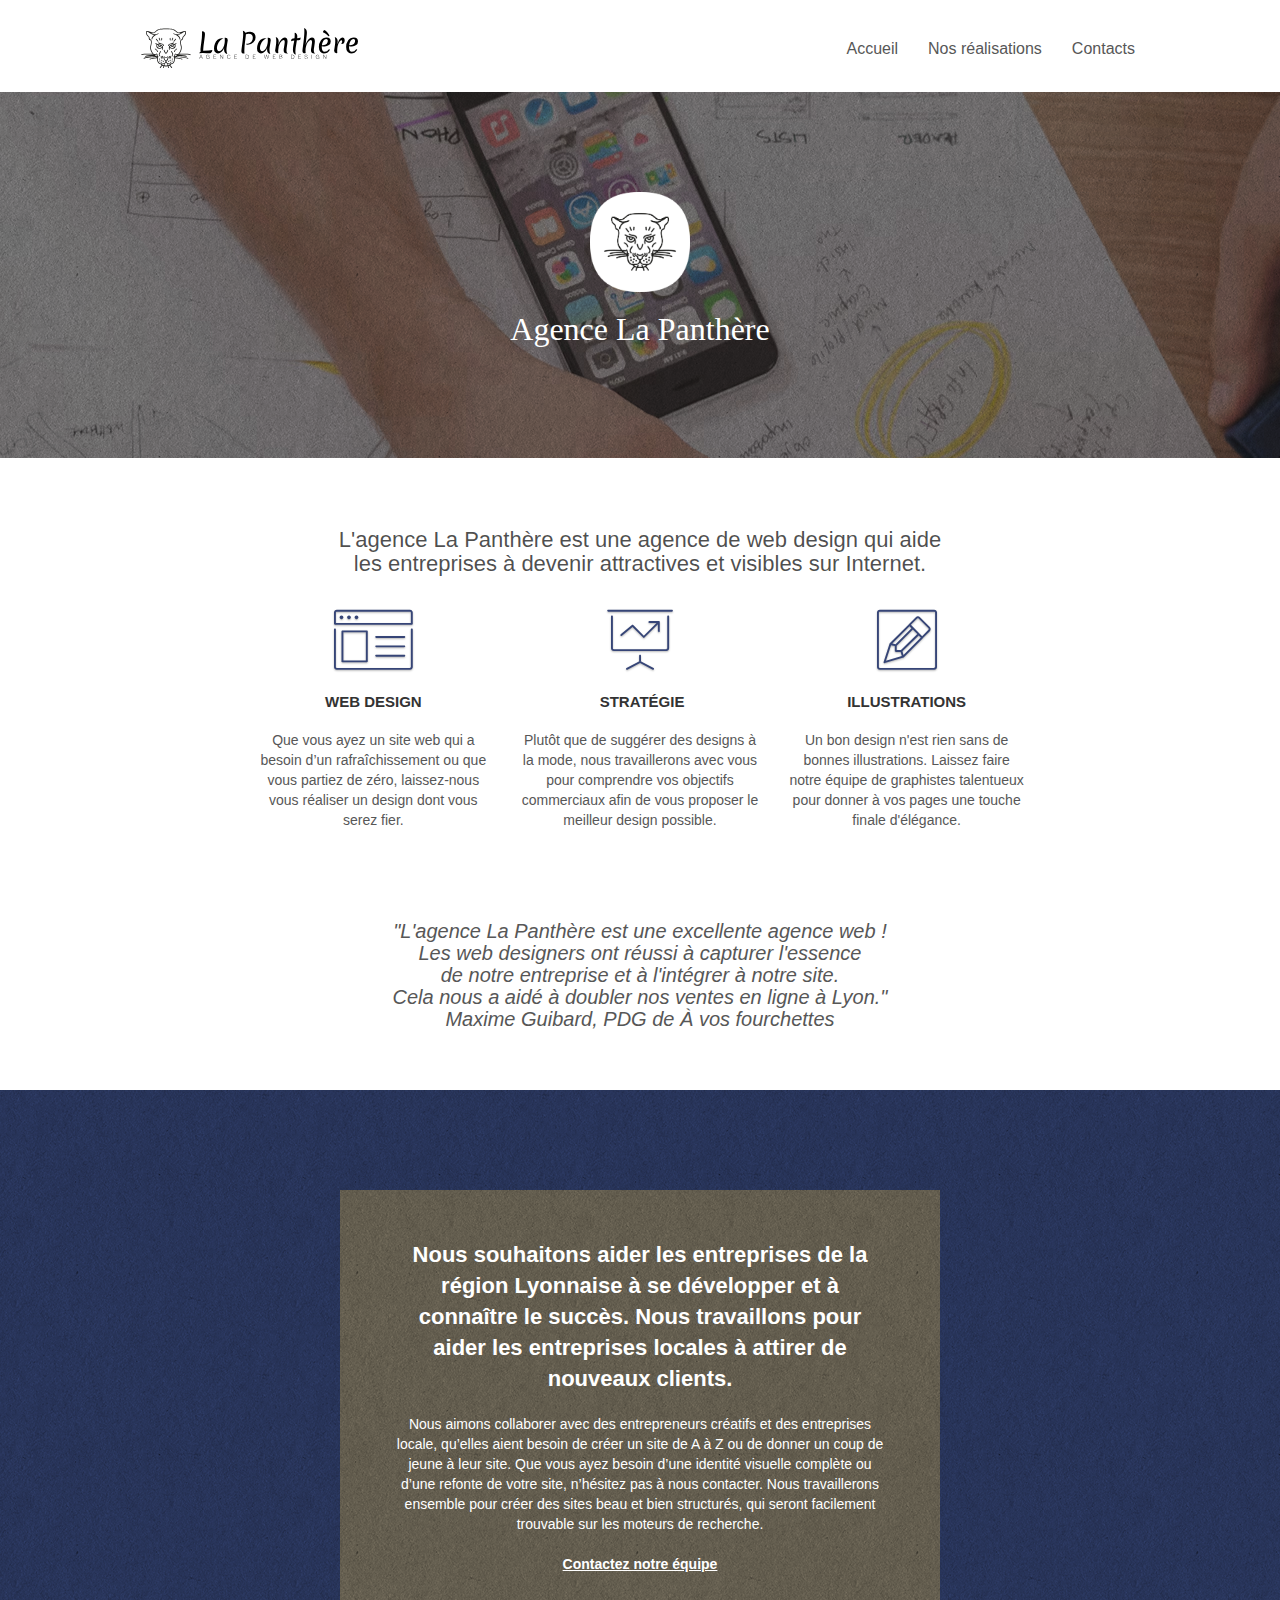
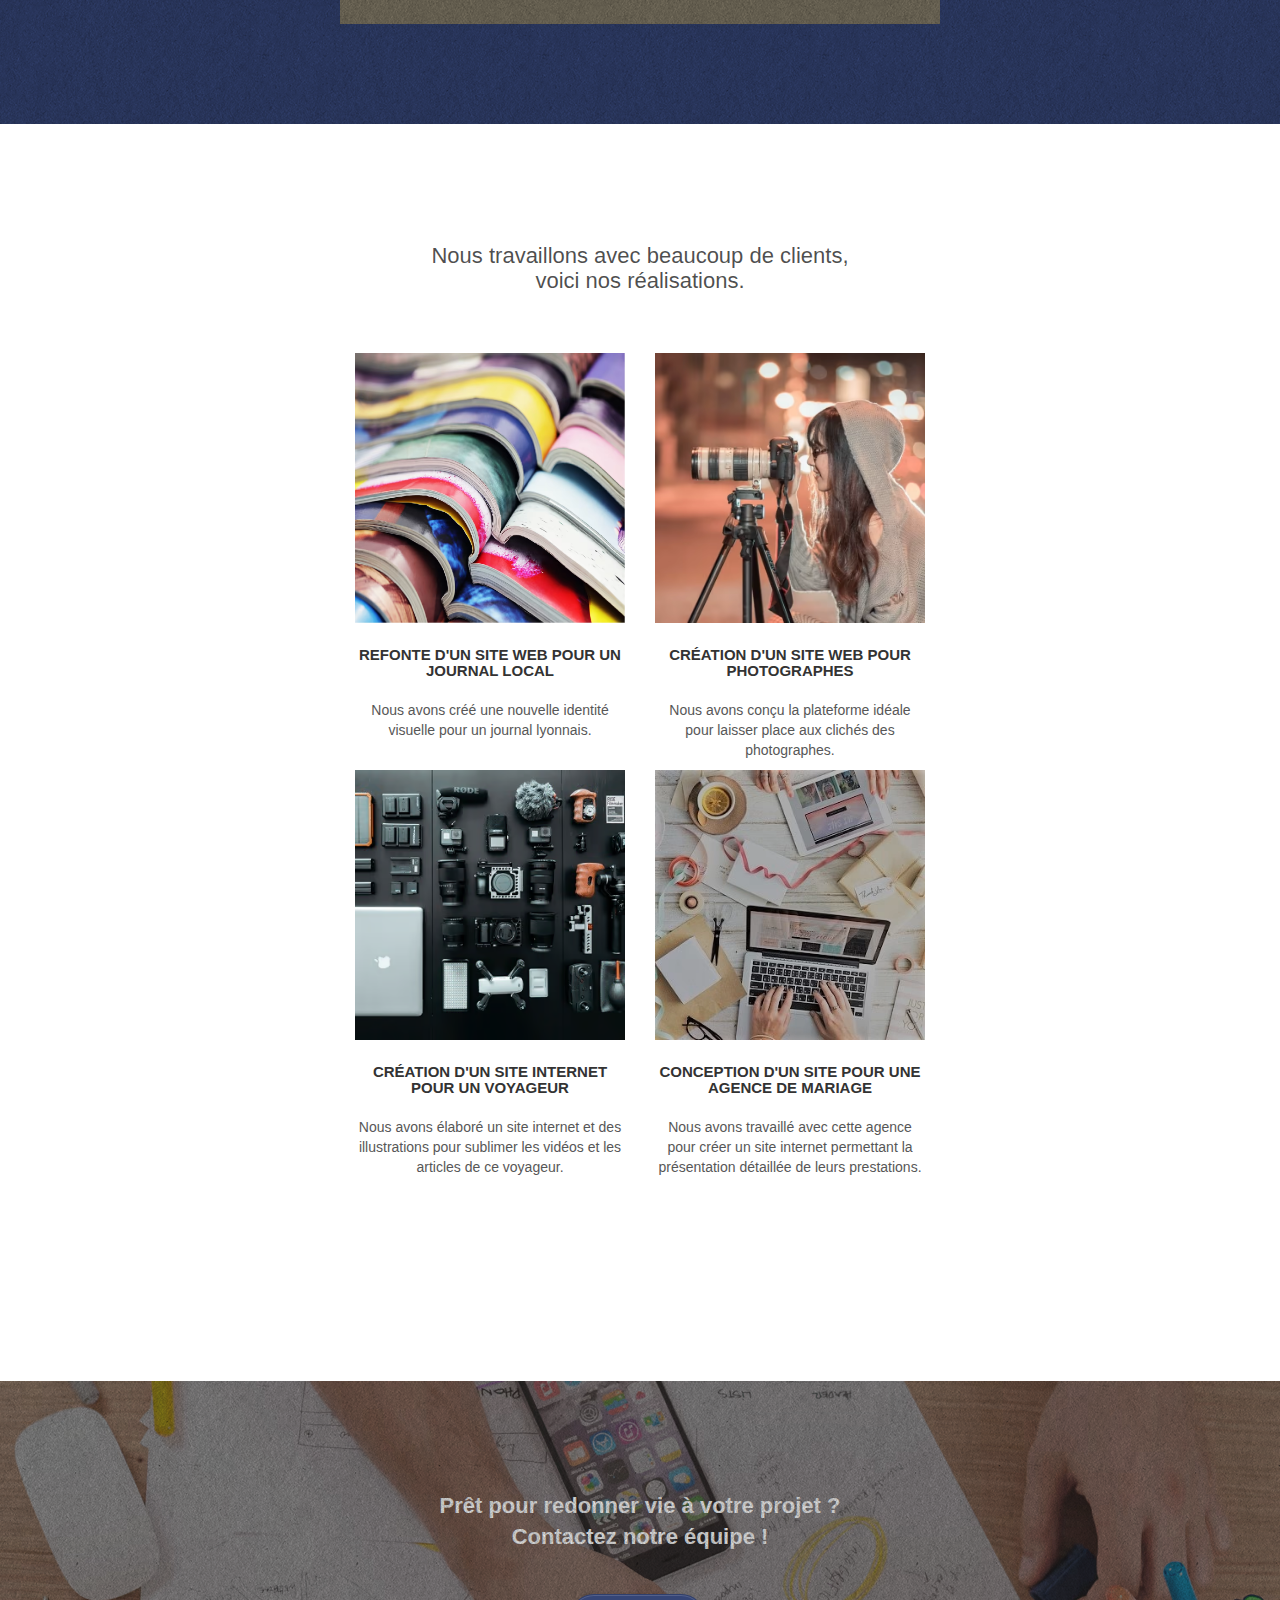
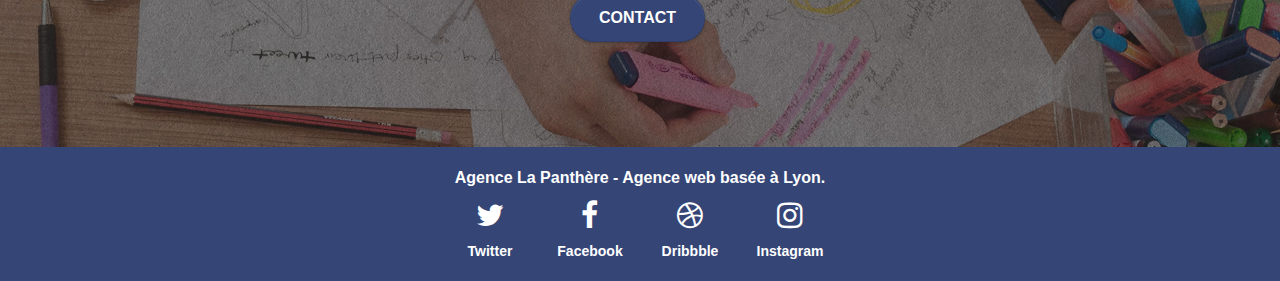
<file: index.html>
<!doctype html>
<html lang="fr">
<head>
    <meta charset="utf-8">
    <meta name="keywords" content="seo, google, site web, site internet, strategie web et marketing digital, agence creation de site web, web designer agence, optimiser site web">
    <meta name="description" content="L'agence La Panthère est une agence de web design qui aide les entreprises à devenir attractives et visibles sur Internet.">
    <meta name="viewport" content="width=device-width, initial-scale=1.0, viewport-fit=cover">
    <link rel="shortcut icon" type="image/png" href="favicon.jpg">
    
	<link rel="stylesheet" type="text/css" href="./css/bootstrap.css">
	<link rel="stylesheet" type="text/css" href="style.css">
	<link rel="stylesheet" type="text/css" href="./css/font-awesome.css">
	<link rel="stylesheet" type="text/css" href="./css/et-line.css">

	<script defer src="./js/jquery-3.6.0.slim.min.js"></script>
	<script defer src="./js/jquery.touchSwipe.js"></script>
	<script defer src="./js/bootstrap.js"></script>
	<script defer src="./js/blocs.js"></script>
	<script defer src="./js/gmaps.js"></script>

    <title>Agence La Panthère | Accueil</title>

    
	<!-- Analytics -->
	<meta name="google-site-verification" content="c4BYP76tqu_ojyP0KC1R3ODAEevrjxYQe81-cXSSPjU" />
	<!-- Analytics END -->
    
</head>
<body>
<!-- Principal conteneur -->
<main class="page-container">
    
<!-- bloc-0 -->
<header class="bloc l-bloc " id="bloc-0">
	<div class="container bloc-sm">

		<nav class="navbar row">
			<div class="navbar-header">
				<a class="navbar-brand" href="index.html"><img src="img/agence-la-panthere-monochrome.svg" alt="Logo La Panthère" height="40" /></a>
				<button id="nav-toggle" type="button" class="ui-navbar-toggle navbar-toggle" data-toggle="collapse" data-target=".navbar-1">
					<span class="sr-only">Toggle navigation</span><span class="icon-bar"></span><span class="icon-bar"></span><span class="icon-bar"></span>
				</button>
			</div>
			<div class="collapse navbar-collapse navbar-1 special-dropdown-nav">
				<ul class="site-navigation nav navbar-nav">
					<li>
						<a href="index.html">Accueil</a>
					</li>
					<li>
						<a href="#real">Nos réalisations</a>
					</li>
					<li>
						<a href="page2.html">Contacts</a>
					</li>
				</ul>
			</div>
		</nav>
	</div>
</header>
<!-- bloc-0 END -->

<!-- bloc-1-presentation -->
<div class="bloc bgc-dark-slate-blue bg-banniere d-bloc bg-t-edge bloc-bg-texture texture-paper b-parallax" id="bloc-1-hero">
	<div class="container bloc-lg">
		<div class="row tight-width-whitespace">
			<div class="col-sm-12">
				<img src="img/logo.png" class="center-block image-resize-mode" width="100" alt="Logo La Panthère" />
				<h1 class="text-center hero-bloc-text tc-white ">
					Agence La Panthère
				</h1>
			</div>
		</div>
	</div>
</div>
<!-- bloc-1-presentation END -->

<!-- bloc-2-services -->
<div class="bloc l-bloc" id="bloc-2-services">
	<div class="container bloc-md">
		<div class="row">
			<div class="col-sm-12 text-center">
				<h2>
					L'agence La Panthère est une agence de web design qui aide<br>
					les entreprises à devenir attractives et visibles sur Internet.
				</h2>
			</div>
		</div>
		<div class="row voffset-lg med-width-whitespace">
			<div class="col-sm-4">
				<div class="text-center">
					<span class="et-icon-browser sm-shadow icon-dark-slate-blue icons icon-lg"></span>
				</div>
				<h3 class="mg-md text-center">
					Web design
				</h3>
				<p class="text-center ">
					Que vous ayez un site web qui a besoin d&rsquo;un rafraîchissement ou que vous partiez de zéro, laissez-nous vous réaliser un design dont vous serez fier.
				</p>
			</div>
			<div class="col-sm-4">
				<div class="text-center">
					<span class="et-icon-presentation sm-shadow icon-dark-slate-blue icons icon-lg"></span>
				</div>
				<h3 class="mg-md text-center">
					&nbsp;Stratégie
				</h3>
				<p class="text-center ">
					Plutôt que de suggérer des designs à la mode, nous travaillerons avec vous pour comprendre vos objectifs commerciaux afin de vous proposer le meilleur design possible.<br>
				</p>
			</div>
			<div class="col-sm-4">
				<div class="text-center">
					<span class="et-icon-edit sm-shadow icon-dark-slate-blue icons icon-lg"></span>
				</div>
				<h3 class="mg-md text-center">
					Illustrations
				</h3>
				<p class="text-center ">
					Un bon design n'est rien sans de bonnes illustrations. Laissez faire notre équipe de graphistes talentueux pour donner à vos pages une touche finale d'élégance.
				</p>
			</div>
		</div>
		<div class="row voffset-lg voffset">
			<div class="col-xs-12 col-md-8 col-md-offset-2 text-center">
				<p class="quote">"L'agence La Panthère est une excellente agence web !<br>
				Les web designers ont réussi à capturer l'essence<br>
				de notre entreprise et à l'intégrer à notre site.<br>
				Cela nous a aidé à doubler nos ventes en ligne à Lyon."<br>
				Maxime Guibard, PDG de À vos fourchettes</p>

			</div>
		</div>
	</div>
</div>
<!-- bloc-2-services END -->

<!-- bloc-3-what-i-do -->
<div class="bloc tc-white bgc-atomic-tangerine bg-presentation d-bloc bloc-bg-texture texture-paper b-parallax" id="bloc-3-what-i-do">
	<div class="container bloc-lg">
		<div class="row tight-width-whitespace black-background">
			<div class="col-sm-12">
				<p class="quote-big mg-md text-center tc-white">
					Nous souhaitons aider les entreprises de la région Lyonnaise à se développer et à connaître le succès. Nous travaillons pour aider les entreprises locales à attirer de nouveaux clients.<br>
				</p>
				<p class="text-center white">
					Nous aimons collaborer avec des entrepreneurs créatifs et des entreprises locale, qu’elles aient besoin de créer un site de A à Z ou de donner un coup de jeune à leur site. Que vous ayez besoin d’une identité visuelle complète ou d’une refonte de votre site, n’hésitez pas à nous contacter. Nous travaillerons ensemble pour créer des sites beau et bien structurés, qui seront facilement trouvable sur les moteurs de recherche. <br><br><a class="ltc-white bold-link" href="page2.html">Contactez notre équipe</a><br>
				</p>
			</div>
		</div>
	</div>
</div>
<!-- bloc-3-what-i-do END -->

<!-- bloc-4-portfolio -->
<div class="bloc bg-repeat l-bloc" id="bloc-4-portfolio">
	<div class="container bloc-lg">
		<div class="row">
			<div class="col-sm-12 text-center">
				<h2 id="real">
					Nous travaillons avec beaucoup de clients,<br>
					voici nos réalisations.
				</h2>
			</div>
		</div>
		<div class="row tight-width-whitespace portfolio-row">
			<div class="col-sm-6">
				<a href="#" data-lightbox="img/1.avif" data-gallery-id="gallery-1" data-caption="Refonte d'un site web pour un journal local" data-frame="snapshot-lb"><img src="img/1.avif" alt="photo de magazines empilés" class="img-responsive portfolio-thumb" /></a>
				<h3 class="mg-md text-center">
					Refonte d'un site web pour un journal local
				</h3>
				<p class="text-center">
					Nous avons créé une nouvelle identité visuelle pour un journal lyonnais.
				</p>
			</div>
			<div class="col-sm-6">
				<a href="#" data-lightbox="img/2.avif" data-gallery-id="gallery-1" data-caption="Création d'un site web pour photographes" data-frame="snapshot-lb"><img src="img/2.avif" class="img-responsive portfolio-thumb" alt="photo d'une jeune femme prenant une photo" /></a>
				<h3 class="mg-md text-center">
					Création d'un site web pour photographes
				</h3>
				<p class="text-center">
					Nous avons conçu la plateforme idéale pour laisser place aux clichés des photographes.
				</p>
			</div>
			<div class="col-sm-6">
				<a href="#" data-lightbox="img/3.avif" data-gallery-id="gallery-1" data-caption="Création d'un site internet pour un voyageur" data-frame="snapshot-lb"><img src="img/3.avif" class="img-responsive portfolio-thumb" alt="photo de divers outils informatiques et technologiques"/></a>
				<h3 class="mg-md text-center">
					Création d'un site internet pour un voyageur
				</h3>
				<p class="text-center">
					Nous avons élaboré un site internet et des illustrations pour sublimer les vidéos et les articles de ce voyageur.
				</p>
			</div>
			<div class="col-sm-6">
				<a href="#" data-lightbox="img/4.avif" data-gallery-id="gallery-1" data-caption="Conception d'un site pour une agence de mariage" data-frame="snapshot-lb"><img src="img/4.avif" class="img-responsive portfolio-thumb" alt="photo d'un bureau avec un ordinateur et couvert d'accessoires de travail" /></a>
				<h3 class="mg-md text-center">
					Conception d'un site pour une agence de mariage
				</h3>
				<p class="text-center">
					Nous avons travaillé avec cette agence pour créer un site internet permettant la présentation détaillée de leurs prestations.
				</p>
			</div>
		</div>
		<div class="row tight-width-whitespace portfolio-row">
		</div>
	</div>
</div>
<!-- bloc-4-portfolio END -->

<!-- bloc-5-cta -->
<div class="bloc bgc-dark-slate-blue bg-banniere d-bloc bloc-bg-texture texture-paper" id="bloc-5-cta">
	<div class="container bloc-lg">
		<div class="row">
			<p class="quote-big mg-md text-center tc-white">
				Prêt pour redonner vie à votre projet ?<br>
				Contactez notre équipe !
			</p>
			<div class="col-sm-12 text-center">
				<a href="page2.html" class="btn btn-atomic-tangerine btn-clean btn-rd btn-lg cta-hero">Contact</a>
			</div>
		</div>
	</div>
</div>
<!-- bloc-5-cta END -->

<!-- Footer - bloc-8 -->
<footer class="bloc bgc-atomic-tangerine d-bloc" id="bloc-8">
	<div class="container bloc-sm">
		<div class="row">
			<div class="col-sm-12">
				<p class="mention text-center white">
					Agence La Panthère<br class="footer-return"><span class="dash"> - </span>Agence web basée à Lyon.<br>
				</p>
				<div class="row row-no-gutters social">
					<div class="col-sm-3">
						<div class="text-center">
							<a class="social" href="http://www.twitter.com" target="_blank"><span class="fa fa-twitter icon-md"><br><span class="link">Twitter</span></span></a>
						</div>
					</div>
					<div class="col-sm-3">
						<div class="text-center">
							<a class="social" href="http://www.facebook.com" target="_blank"><span class="fa fa-facebook icon-md"><br><span class="link">Facebook</span></span></a>
						</div>
					</div>
					<div class="col-sm-3">
						<div class="text-center">
							<a class="social" href="http://www.dribbble.com" target="_blank"><span class="fa fa-dribbble icon-md"><br><span class="link">Dribbble</span></span></a>
						</div>
					</div>
					<div class="col-sm-3">
						<div class="text-center">
							<a class="social" href="http://www.instagram.com" target="_blank"><span class="fa fa-instagram icon-md"><br><span class="link">Instagram</span></span></a>
						</div>
					</div>
				</div>
			</div>
		</div>
	</div>
</footer>
<!-- Footer - bloc-8 END -->

</main>
<!-- Principal conteneur END -->
    

</body>
</html>
</file>
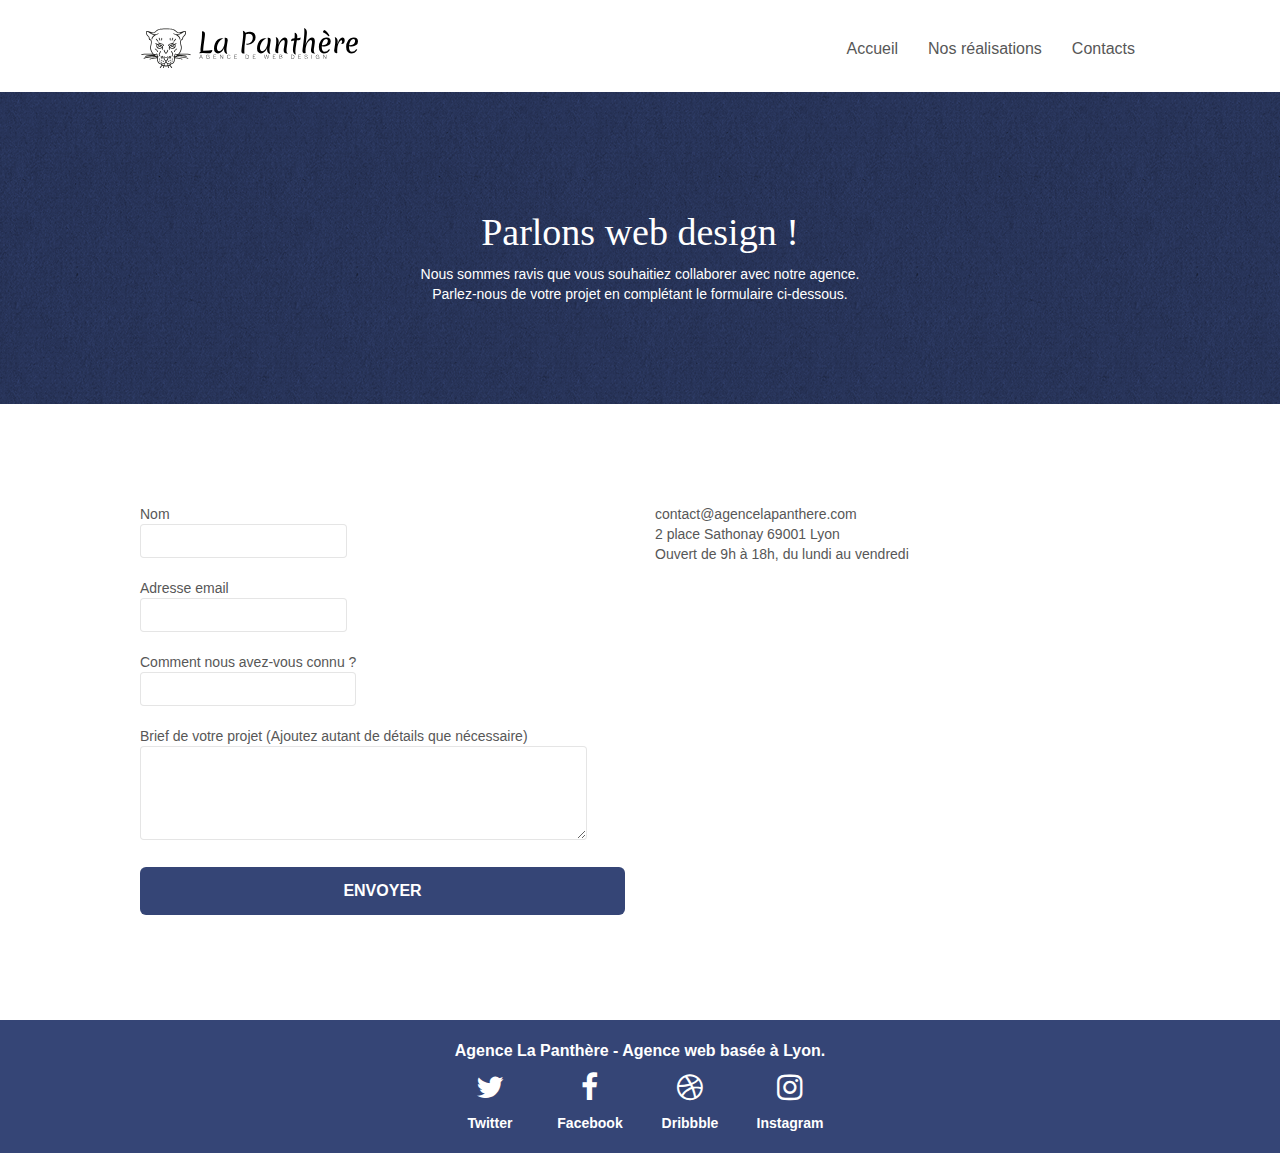
<file: page2.html>
<!doctype html>
<html lang="fr">
<head>
    <meta charset="utf-8">
    <meta name="keywords" content="seo, strategie web et marketing digital, agence creation de site web, web designer agence, optimiser site web">
    <meta name="description" content="Nous sommes ravis que vous souhaitiez collaborer avec notre agence. Parlez-nous de votre projet en complétant le formulaire ci-dessous.">
    <meta name="viewport" content="width=device-width, initial-scale=1.0, viewport-fit=cover">
    <link rel="shortcut icon" type="image/png" href="favicon.jpg">
    
	<link rel="stylesheet" type="text/css" href="./css/bootstrap.css">
	<link rel="stylesheet" type="text/css" href="style.css">
	<link rel="stylesheet" type="text/css" href="./css/font-awesome.css">
	<link rel="stylesheet" type="text/css" href="./css/et-line.css">
	
    
	<script async src="./js/jquery-3.6.0.slim.min.js"></script>
	<script async src="./js/jquery.touchSwipe.js"></script>
	<script async src="./js/bootstrap.js"></script>
	<script async src="./js/blocs.js"></script>
	<script async src="./js/gmaps.js"></script>

    <title>Agence La Panthère | Contacts</title>

    
<!-- Analytics -->
<meta name="google-site-verification" content="c4BYP76tqu_ojyP0KC1R3ODAEevrjxYQe81-cXSSPjU" />
<!-- Analytics END -->
    
</head>
<body>
<!-- Principal conteneur -->
<main class="page-container">
    
<!-- bloc-0 -->
<header class="bloc l-bloc " id="bloc-0">
	<div class="container bloc-sm">

		<nav class="navbar row">
			<div class="navbar-header">
				<a class="navbar-brand" href="index.html"><img src="img/agence-la-panthere-monochrome.svg" alt="Logo La Panthère" height="40" /></a>
				<button id="nav-toggle" type="button" class="ui-navbar-toggle navbar-toggle" data-toggle="collapse" data-target=".navbar-1">
					<span class="sr-only">Toggle navigation</span><span class="icon-bar"></span><span class="icon-bar"></span><span class="icon-bar"></span>
				</button>
			</div>
			<div class="collapse navbar-collapse navbar-1 special-dropdown-nav">
				<ul class="site-navigation nav navbar-nav">
					<li>
						<a href="index.html">Accueil</a>
					</li>
					<li>
						<a href="#real">Nos réalisations</a>
					</li>
					<li>
						<a href="page2.html">Contacts</a>
					</li>
				</ul>
			</div>
		</nav>
	</div>
</header>
<!-- bloc-0 END -->

<!-- bloc-6 -->
<div class="bloc bg-dots-bg bg-repeat bgc-atomic-tangerine d-bloc bloc-bg-texture texture-paper" id="bloc-6">
	<div class="container bloc-lg">
		<div class="row">
			<div class="col-sm-12">
				<h1 class="text-center hero-bloc-text tc-white">
					Parlons web design !
				</h1>
				<p class="text-center mg-lg tc-white tight-width-whitespace">
					Nous sommes ravis que vous souhaitiez collaborer avec notre agence.<br>
					Parlez-nous de votre projet en complétant le formulaire ci-dessous.
				</p>
			</div>
		</div>
	</div>
</div>
<!-- bloc-6 END -->

<!-- bloc-7 -->
<div class="bloc bgc-white l-bloc" id="bloc-7">
	<div class="container bloc-lg">
		<div class="row">
			<div class="col-sm-6">
				<form id="form_1" novalidate>
					<div class="form-group">
						<label>
							Nom
							<input id="name" class="form-control" required />
						</label>
					</div>
					<div class="form-group">
						<label>
							Adresse email
							<input id="email" class="form-control" type="email" required />
						</label>
					</div>
					<div class="form-group">
						<label>
							Comment nous avez-vous connu ?
							<input class="form-control" type="email" required id="input_504" />
						</label>
					</div>
					<div class="form-group">
						<label>
							Brief de votre projet (Ajoutez autant de détails que nécessaire)<br>
							<textarea id="message" class="form-control" rows="4" cols="50" required></textarea>
						</label>
					</div> 
					<button class="bloc-button btn btn-lg btn-block cta-hero btn-atomic-tangerine" type="submit">
						Envoyer
					</button>
				</form>
			</div>
			<div class="col-sm-6">
				<p>
					contact@agencelapanthere.com<br>2 place Sathonay 69001 Lyon<br>Ouvert de 9h à 18h, du lundi au vendredi<br>
				</p>
			</div>
		</div>
	</div>
</div>
<!-- bloc-7 END -->

<!-- Footer - bloc-8 -->
<footer class="bloc bgc-atomic-tangerine d-bloc" id="bloc-8">
	<div class="container bloc-sm">
		<div class="row">
			<div class="col-sm-12">
				<p class="mention text-center white">
					Agence La Panthère<br class="footer-return"><span class="dash"> - </span>Agence web basée à Lyon.<br>
				</p>
				<div class="row row-no-gutters social">
					<div class="col-sm-3">
						<div class="text-center">
							<a class="social" href="http://www.twitter.com" target="_blank"><span class="fa fa-twitter icon-md"><br><span class="link">Twitter</span></span></a>
						</div>
					</div>
					<div class="col-sm-3">
						<div class="text-center">
							<a class="social" href="http://www.facebook.com" target="_blank"><span class="fa fa-facebook icon-md"><br><span class="link">Facebook</span></span></a>
						</div>
					</div>
					<div class="col-sm-3">
						<div class="text-center">
							<a class="social" href="http://www.dribbble.com" target="_blank"><span class="fa fa-dribbble icon-md"><br><span class="link">Dribbble</span></span></a>
						</div>
					</div>
					<div class="col-sm-3">
						<div class="text-center">
							<a class="social" href="http://www.instagram.com" target="_blank"><span class="fa fa-instagram icon-md"><br><span class="link">Instagram</span></span></a>
						</div>
					</div>
				</div>
			</div>
		</div>
	</div>
</footer>
<!-- Footer - bloc-8 END -->

</main>
<!-- Principal conteneur END -->
    

</body>
</html>
</file>
<file: style.css>
body {
    margin: 0;
    padding: 0;
    background: #FFF;
    overflow-x: hidden;
    -webkit-font-smoothing: antialiased;
    -moz-osx-font-smoothing: grayscale;
}

a,
button {
    transition: all .3s ease-in-out;
    outline: none!important;
}

a:hover {
    text-decoration: none;
    cursor: pointer;
}

#page-loading-blocs-notifaction {
    position: fixed;
    top: 0;
    bottom: 0;
    width: 100%;
    z-index: 100000;
    background: #FFFFFF url("img/pageload-spinner.gif") no-repeat center center;
}

.bloc {
    width: 100%;
    clear: both;
    background: 50% 50% no-repeat;
    padding: 0 50px;
    -webkit-background-size: cover;
    -moz-background-size: cover;
    -o-background-size: cover;
    background-size: cover;
    position: relative;
}

.bloc .container {
    padding-left: 0;
    padding-right: 0;
}

.bloc-lg {
    padding: 100px 50px;
}

.bloc-md {
    padding: 50px;
}

.bloc-sm {
    padding: 20px 50px;
}

.bg-center,
.bg-l-edge,
.bg-r-edge,
.bg-t-edge,
.bg-b-edge,
.bg-tl-edge,
.bg-bl-edge,
.bg-tr-edge,
.bg-br-edge,
.bg-repeat {
    -webkit-background-size: auto!important;
    -moz-background-size: auto!important;
    -o-background-size: auto!important;
    background-size: auto!important;
}

.bg-repeat {
    background: repeat;
}

.bg-t-edge {
    background: top no-repeat;
}

.bloc-bg-texture::before {
    content: "";
    background-size: 2px 2px;
    position: absolute;
    top: 0;
    bottom: 0;
    left: 0;
    right: 0;
}

.texture-paper::before {
    background: url("img/texture-paper.png");
    background-size: 280px 280px;
}

.b-parallax {
    background-attachment: fixed;
}

.d-bloc {
    color: white;
}

.d-bloc button:hover {
    color: rgba(255, 255, 255, .9);
}

.d-bloc .icon-round,
.d-bloc .icon-square,
.d-bloc .icon-rounded,
.d-bloc .icon-semi-rounded-a,
.d-bloc .icon-semi-rounded-b {
    border-color: rgba(255, 255, 255, .9);
}

.d-bloc .divider-h span {
    border-color: rgba(255, 255, 255, .2);
}

.d-bloc .a-btn,
.d-bloc .navbar a,
.d-bloc .navbar-brand,
.d-bloc a .icon-sm,
.d-bloc a .icon-md,
.d-bloc a .icon-lg,
.d-bloc a .icon-xl,
.d-bloc h1 a,
.d-bloc h2 a,
.d-bloc p a {
    color: white;
    transform-origin: 50% 0%;
    transform: scale(1);
    transition: transform 0.5s;
}

.d-bloc .a-btn:hover,
.d-bloc .navbar a:hover,
.d-bloc .navbar-brand:hover,
.d-bloc a:hover .icon-sm,
.d-bloc a:hover .icon-md,
.d-bloc a:hover .icon-lg,
.d-bloc a:hover .icon-xl,
.d-bloc h1 a:hover,
.d-bloc h2 a:hover,
.d-bloc p a:hover {
    transform: scale(1.2);
}

.d-bloc .navbar-toggle .icon-bar {
    background: rgba(255, 255, 255, 1);
}

.d-bloc .btn-wire,
.d-bloc .btn-wire:hover {
    color: rgba(255, 255, 255, 1);
    border-color: rgba(255, 255, 255, 1);
}

.d-bloc .panel {
    color: rgba(0, 0, 0, .5);
}

.d-bloc .panel button:hover {
    color: rgba(0, 0, 0, .7);
}

.d-bloc .panel icon {
    border-color: rgba(0, 0, 0, .7);
}

.d-bloc .panel .divider-h span {
    border-color: rgba(0, 0, 0, .1);
}

.d-bloc .panel .a-btn {
    color: rgba(0, 0, 0, .6);
}

.d-bloc .panel .a-btn:hover {
    color: rgba(0, 0, 0, 1);
}

.d-bloc .panel .btn-wire,
.d-bloc .panel .btn-wire:hover {
    color: rgba(0, 0, 0, .7);
    border-color: rgba(0, 0, 0, .3);
}

.d-bloc .panel,
.l-bloc {
    color: rgba(0, 0, 0, .7);
}

.d-bloc .panel button:hover,
.l-bloc button:hover {
    color: rgba(0, 0, 0, 1);
}

.l-bloc .icon-round,
.l-bloc .icon-square,
.l-bloc .icon-rounded,
.l-bloc .icon-semi-rounded-a,
.l-bloc .icon-semi-rounded-b {
    border-color: rgba(0, 0, 0, .7);
}

.d-bloc .panel .divider-h span,
.l-bloc .divider-h span {
    border-color: rgba(0, 0, 0, .1);
}

.d-bloc .panel .a-btn,
.l-bloc .a-btn,
.l-bloc .navbar a,
.l-bloc .navbar-brand,
.l-bloc a .icon-sm,
.l-bloc a .icon-md,
.l-bloc a .icon-lg,
.l-bloc a .icon-xl,
.l-bloc h1 a,
.l-bloc h2 a,
.l-bloc p a {
    color: rgba(0, 0, 0, .6);
}

.d-bloc .panel .a-btn:hover,
.l-bloc .a-btn:hover,
.l-bloc .navbar a:hover,
.l-bloc .navbar-brand:hover,
.l-bloc a:hover .icon-sm,
.l-bloc a:hover .icon-md,
.l-bloc a:hover .icon-lg,
.l-bloc a:hover .icon-xl,
.l-bloc h1 a:hover,
.l-bloc h2 a:hover,
.l-bloc p a:hover {
    color: rgba(0, 0, 0, 1);
}

.l-bloc .navbar-toggle .icon-bar {
    color: rgba(0, 0, 0, .6);
}

.d-bloc .panel .btn-wire,
.d-bloc .panel .btn-wire:hover,
.l-bloc .btn-wire,
.l-bloc .btn-wire:hover {
    color: rgba(0, 0, 0, .7);
    border-color: rgba(0, 0, 0, .3);
}

.voffset {
    margin-top: 30px;
}

.voffset-lg {
    margin-top: 80px;
}

.row-no-gutters {
    margin-right: 0;
    margin-left: 0;
}

.row.row-no-gutters > [class^="col-"],
.row.row-no-gutters > [class*=" col-"] {
    padding-right: 0;
    padding-left: 0;
}

#bloc-1-hero h1 {
    font-size: 32px;
}

.navbar {
    margin-bottom: 0;
    z-index: 1;
}

.navbar-brand {
    height: auto;
    padding: 3px 15px;
    font-size: 25px;
    font-weight: normal;
    font-weight: 600;
    line-height: 44px;
}

.navbar-brand img {
    max-height: 200px;
    margin: 0 5px 0 0;
    display: inline;
}

.navbar-brand img[src$=svg] {
    min-width: 100px;
}

.nav-center .navbar-brand img {
    margin: 0;
}

.navbar .nav {
    padding-top: 2px;
    margin-right: -16px;
    float: right;
    z-index: 1;
}

.nav > li {
    float: left;
    margin-top: 4px;
    font-size: 16px;
}

.navbar-nav .open .dropdown-menu > li > a {
    text-align: inherit;
}

.nav > li a:hover,
.nav > li a:focus {
    background: transparent;
}

.navbar-toggle {
    margin: 10px 10px 0 0;
    border: 0px;
}

.navbar-toggle:hover {
    background: transparent!important;
}

.navbar-toggle .icon-bar {
    background-color: rgba(0, 0, 0, .5);
    width: 26px;
}

.nav-invert .navbar .nav {
    float: left;
}

.nav-invert .navbar-header,
.nav-invert .navbar-brand {
    float: right;
    position: relative;
    z-index: 2;
}

@media (min-width: 768px) {
    .site-navigation {
        position: absolute;
        top: 50%;
        right: 20px;
        transform: translate(0, -50%);
        -webkit-transform: translateY(-50%);
    }
    .nav > li .dropdown-menu a,
    .nav > li .dropdown-menu a:hover {
        color: #484848;
    }
    .nav-invert .site-navigation {
        left: 0;
        right: 0;
    }
    .nav-center {
        text-align: center;
    }
    .nav-center .navbar-header {
        width: 100%;
    }
    .nav-center .navbar-header,
    .nav-center .navbar-brand,
    .nav-center .nav > li {
        float: none;
        display: inline-block;
    }
    .nav-center .site-navigation {
        position: relative;
        width: 100%;
        right: 0;
        margin-right: 0px;
        margin-top: 20px;
    }
    .nav-center.mini-nav .navbar-toggle {
        float: none;
        margin: 10px auto 0;
    }
    .footer-return{
        display: none;
    }
}

.nav > li > .dropdown a {
    background: none!important;
    display: block;
    padding: 14px 15px;
}

nav .caret {
    margin: 0 5px;
}

.dropdown-menu .dropdown-menu {
    top: -8px;
    left: 100%;
}

.dropdown-menu .dropmenu-flow-right {
    top: 100%;
    left: 0;
    margin-left: -1px;
    border-top-left-radius: 0;
    border-top-right-radius: 0;
}

.dropdown-menu .dropdown span {
    border: 4px solid black;
    border-top-color: transparent;
    border-right-color: transparent;
    border-bottom-color: transparent;
    margin: 6px -5px 0 0!important;
    float: right;
}

.mg-md {
    margin-top: 10px;
    margin-bottom: 20px;
}

.mg-lg {
    margin-top: 10px;
    margin-bottom: 40px;
}

.btn {
    margin: 0 5px 5px 0;
}

.btn.pull-right {
    margin: 0 0 5px 5px;
}

.btn-d,
.btn-d:hover,
.btn-d:focus {
    color: #FFF;
    background: rgba(0, 0, 0, .3);
}

button {
    outline: none!important;
}

.btn-rd {
    border-radius: 40px;
}

.btn-clean {
    border: 1px solid rgba(0, 0, 0, .08);
    border-bottom-color: rgba(0, 0, 0, .1);
    text-shadow: 0 1px 0 rgba(0, 0, 1, .1);
    box-shadow: 0 1px 3px rgba(0, 0, 1, .25), inset 0 1px 0 0 rgba(255, 255, 255, .15);
}

.icon-md {
    font-size: 30px!important;
}

.icon-lg {
    font-size: 60px!important;
}

.sm-shadow {
    text-shadow: 0 1px 2px rgba(0, 0, 0, .3);
}

.panel-sq,
.panel-sq .panel-heading,
.panel-sq .panel-footer {
    border-radius: 0;
}

.panel-rd {
    border-radius: 30px;
}

.panel-rd .panel-heading {
    border-radius: 29px 29px 0 0;
}

.panel-rd .panel-footer {
    border-radius: 0 0 29px 29px;
}

.form-control {
    border-color: rgba(0, 0, 0, .1);
    box-shadow: none;
}

.scrollToTop {
    width: 40px;
    height: 40px;
    position: fixed;
    bottom: 20px;
    right: 20px;
    opacity: 0;
    z-index: 500;
    transition: all .3s ease-in-out;
}

.scrollToTop span {
    margin-top: 6px;
}

.showScrollTop {
    font-size: 14px;
    opacity: 1;
}

a[data-lightbox] {
    position: relative;
    display: block;
    text-align: center;
}

a[data-lightbox]:hover::before {
    content: "+";
    font-family: "HelveticaNeue-Light", "Helvetica Neue Light", "Helvetica Neue", Helvetica, Arial;
    font-size: 32px;
    width: 50px;
    height: 50px;
    margin-left: -25px;
    border-radius: 50%;
    background: rgba(0, 0, 0, .6);
    color: #FFF;
    font-weight: 100;
    z-index: 1;
    position: absolute;
    top: 50%;
    transform: translateY(-50%);
    -webkit-transform: translateY(-50%);
}

a[data-lightbox]:hover img {
    opacity: 0.6;
    -webkit-animation-fill-mode: none;
    animation-fill-mode: none;
}

#lightbox-modal {
    display: flex;
    align-items: center;
}

#lightbox-modal .modal-dialog {
    width: 90%;
    max-width: 900px;
    margin: 0 auto 0;
}

#lightbox-modal .modal-dialog img {
    max-height: 90vh;
    margin: 0 auto;
}

.lightbox-caption {
    padding: 20px;
    color: #FFF;
    background: rgba(0, 0, 0, .5);
    position: absolute;
    left: 15px;
    right: 15px;
    bottom: 5px;
}

.close-lightbox {
    color: #FFF;
    font-size: 30px;
    position: absolute;
    top: 20px;
    right: 20px;
    z-index: 20;
    background: rgba(0, 0, 0, .5);
    border: none;
    line-height: 30px;
    padding: 0 9px 5px;
    opacity: 0.3;
}

.close-lightbox:hover,
.next-lightbox:hover,
.prev-lightbox:hover {
    opacity: 1.0;
    color: #FFF;
}

.next-lightbox,
.prev-lightbox {
    font-size: 20px;
    color: rgba(255, 255, 255, .9);
    background: rgba(0, 0, 0, .5);
    transition: all .2s ease-in-out;
    position: absolute;
    top: 45%;
    z-index: 1;
    opacity: 0.4;
}

.next-lightbox {
    padding: 6px 8px 1px 13px;
    right: 25px;
}

.prev-lightbox {
    padding: 6px 13px 1px 10px;
    left: 25px;
}

.snapshot-lb .modal-body {
    padding-bottom: 45px;
}

.snapshot-lb .lightbox-caption {
    padding: 0;
    color: rgba(0, 0, 0, .5);
    background: none;
}

h1,
.quote-big,
p,
label,
.btn,
a {
    font-family: "helvetica";
    font-weight: 400;
    color: #575757!important;
}

.container {
    max-width: 1000px;
}

.hero-bloc-text {
    font-size: 38px;
}

.hero-bloc-text-sub {
    font-size: 36px;
}

.statement-bloc-text {
    line-height: 26px;
    font-style: italic;
    font-size: 20px;
    text-align: center;
    font-weight: lighter;
    max-width: 520px;
    margin: auto auto auto auto;
}

p {
    font-size: 14px;
}

.tight-width-whitespace {
    max-width: 600px;
    margin: auto auto auto auto;
}

h1 {
    font-size: 20px;
    font-family: "Open Sans";
}

.cta-hero {
    margin-top: 22px;
    color: #FFFFFF!important;
    text-transform: uppercase;
    padding: 12px 28px 12px 28px;
    font-size: 16px;
    font-weight: 700;
}

.social {
    max-width: 400px;
    margin: auto auto auto auto;
}

.quote-big {
    font-size: 22px;
    line-height: 1.4em;
    font-weight: 600;
}

h2 {
    font-size: 22px;
}

h3 {
    font-size: 15px;
    text-transform: uppercase;
    font-weight: 700;
    color: #333333!important;
}

.med-width-whitespace {
    max-width: 800px;
    margin: auto auto auto auto;
    box-shadow: 0px 0px 0px #000000;
}

h1 {
    color: #333333!important;
}

.icons {
    margin-bottom: 14px;
    margin-top: 24px;
}

.white {
    color: #FFFFFF!important;
}

.portfolio-thumb {
    margin-bottom: 24px;
}

.portfolio-row {
    margin-bottom: 44px;
    margin-top: 50px;
}

.avatar {
    box-shadow: 0px 4px 9px rgba(0, 0, 0, 0.3);
}

.black-background {
    background-color: rgba(165, 147, 99, 0.7);
    padding: 40px 40px 40px 40px;
}

.bold-link {
    font-weight: 900;
    text-decoration: underline!important;
}

.bgc-dark-slate-blue {
    background-color: #364577;
}

.bgc-atomic-tangerine {
    background-color: #354576;
}

.tc-white {
    color: white!important;
}

.btn-atomic-tangerine {
    background: #354576;
    color: #FFFFFF!important;
    transform: scale(1);
    transition: transform 0.5s;
}

.btn-atomic-tangerine:hover {
    color: #FFFFFF!important;
    transform: scale(1.2);
}

.ltc-white {
    color: #FFFFFF!important;
}

.ltc-white:hover {
    color: #cccccc!important;
}

.ltc-atomic-tangerine {
    color: #F3976C!important;
}

.ltc-atomic-tangerine:hover {
    color: #c27956!important;
}

.icon-dark-slate-blue {
    color: #364577!important;
    border-color: #364577!important;
}

.bg-dots-bg {
    background-image: url("img/dots-bg.png");
}

.bg-banniere {
    background-image: url("img/agence-la-panthere.avif");
}

.bg-presentation {
    background-image: url("img/image-de-presentation.avif");
}

.quote{
    font-size: 20px;
    font-weight: 500;
    font-style: italic;
    line-height: 22px;
}
.quote__author{
    font-size: 20px;
    line-height: 14px;
}

.mention{
    font-size: 16px;
    font-weight: 600;
}

.link{
    font-family: "helvetica";
    font-size: 14px;
    font-weight: 600;
}

@media (max-width: 1024px) {
    .bloc {
        padding-left: 20px;
        padding-right: 20px;
    }
    .bloc.full-width-bloc,
    .bloc-tile-2.full-width-bloc .container,
    .bloc-tile-3.full-width-bloc .container,
    .bloc-tile-4.full-width-bloc .container {
        padding-left: 0;
        padding-right: 0;
    }
}

@media (max-width: 992px) and (min-width: 768px) {
    .navbar .nav {
        max-width: 80%
    }
    .nav-center.navbar .nav {
        max-width: 100%
    }
}

@media only screen and (min-device-width: 768px) and (max-device-width: 1024px) and (orientation: landscape) {
    .b-parallax {
        background-attachment: scroll;
    }
}

@media only screen and (min-device-width: 1024px) and (max-device-width: 1366px) and (-webkit-min-device-pixel-ratio: 1.5) {
    .b-parallax {
        background-attachment: scroll;
    }
}

@media (max-width: 991px) {
    .container {
        width: 100%;
    }
    .b-parallax {
        background-attachment: scroll;
    }
    .page-container,
    #hero-bloc {
        overflow-x: hidden;
        position: relative;
    }
    .bloc {
        padding-left: constant(safe-area-inset-left);
        padding-right: constant(safe-area-inset-right);
    }
    .bloc-group,
    .bloc-group .bloc {
        display: block;
        width: 100%;
    }
    .bloc-fill-screen .fill-bloc-top-edge,
    .bloc-fill-screen .fill-bloc-bottom-edge {
        padding: 0 20px;
        padding-left: constant(safe-area-inset-left);
        padding-right: constant(safe-area-inset-right);
    }
}

@media (max-width: 767px) {
    .page-container {
        overflow-x: hidden;
        position: relative;
    }
    h1,
    h2,
    p,
    #disqus_thread {
        padding-left: 5%!important;
        padding-right: 5%!important;
    }
    p{
        margin-bottom: 0;
    }
    .b-parallax {
        background-attachment: scroll;
    }
    .navbar .nav {
        padding-top: 0;
        border-top: 1px solid rgba(0, 0, 0, .2);
        float: none!important;
    }
    .navbar.row {
        margin-left: 0;
        margin-right: 0;
    }
    .site-navigation {
        position: inherit;
        transform: none;
        -webkit-transform: none;
        -ms-transform: none;
    }
    .nav > li {
        margin-top: 0;
        border-bottom: 1px solid rgba(0, 0, 0, .1);
        background: rgba(0, 0, 0, .05);
        text-align: left;
        padding-left: 15px;
        width: 100%;
    }
    .nav > li:hover {
        background: rgba(0, 0, 0, .08);
    }
    .dropdown .dropdown a .caret {
        float: none;
        margin: 5px 0 0 10px!important;
        border: 4px solid black;
        border-bottom-color: transparent;
        border-right-color: transparent;
        border-left-color: transparent;
    }
    #hero-bloc .navbar .nav {
        background: rgba(0, 0, 0, .8);
    }
    #hero-bloc .navbar .nav a {
        color: rgba(255, 255, 255, .6);
    }
    .hero {
        padding: 50px 0;
    }
    .hero-nav {
        left: -1px;
        right: -1px;
    }
    .navbar-collapse {
        padding: 0;
        overflow-x: hidden;
        -webkit-box-shadow: none;
        box-shadow: none;
    }
    .navbar-brand img {
        max-height: 40px;
        width: auto;
    }
    .nav-invert .navbar-header {
        float: none;
        width: 100%;
    }
    .nav-invert .navbar-toggle {
        float: left;
        margin-left: 10px;
    }
    .bloc {
        padding-left: 0;
        padding-right: 0;
    }
    .bloc-xxl,
    .bloc-xl,
    .bloc-lg {
        padding: 40px 0;
    }
    .bloc-sm,
    .bloc-md {
        padding-left: 0;
        padding-right: 0;
    }
    .bloc-tile-2 .container,
    .bloc-tile-3 .container,
    .bloc-tile-4 .container,
    .bloc-fill-screen .fill-bloc-top-edge,
    .bloc-fill-screen .fill-bloc-bottom-edge {
        padding-left: 0;
        padding-right: 0;
    }
    .a-block {
        padding: 0 10px;
    }
    .btn-dwn {
        display: none;
    }
    .voffset {
        margin-top: 5px;
    }
    .voffset-md {
        margin-top: 20px;
    }
    .voffset-lg {
        margin-top: 30px;
    }
    form {
        padding: 5px;
    }
    .close-lightbox {
        display: inline-block;
    }
    .blocsapp-device-iphone5 {
        background-size: 216px 425px;
        padding-top: 60px;
        width: 216px;
        height: 425px;
    }
    .blocsapp-device-iphone5 img {
        width: 180px;
        height: 320px;
    }
    .portfolio-row{
        margin-bottom: 0;
    }
    .portfolio-thumb{
        width: 100%;
    }
    .social{
        display: flex;
        justify-content: space-around;
    }
    .quote, .quote__author{
        line-height: 22px;
    }
    .quote__author{
        margin-top: 6px;
    }
    .col-sm-6{
        margin-bottom: 20px;
    }
    .dash{
        visibility: hidden;
    }
    .mention{
        margin-bottom: 16px;
    }
}

@media (max-width: 400px) {
    .bloc {
        padding-left: 0;
        padding-right: 0;
    }
}

@media (max-width: 767px) {
    .bloc-mob-center-text {
        text-align: center;
    }
}
</file>
<file: css/et-line.css>
@font-face {
    font-family: et-line;
    src: url(../fonts/et-line.eot);
    src: url(../fonts/et-line.eot?#iefix) format('embedded-opentype'), url(../fonts/et-line.woff) format('woff'), url(../fonts/et-line.ttf) format('truetype'), url(../fonts/et-line.svg#et-line) format('svg');
    font-weight: 400;
    font-style: normal
}

.et-icon-adjustments,
.et-icon-alarmclock,
.et-icon-anchor,
.et-icon-aperture,
.et-icon-attachment,
.et-icon-bargraph,
.et-icon-basket,
.et-icon-beaker,
.et-icon-bike,
.et-icon-book-open,
.et-icon-briefcase,
.et-icon-browser,
.et-icon-calendar,
.et-icon-camera,
.et-icon-caution,
.et-icon-chat,
.et-icon-circle-compass,
.et-icon-clipboard,
.et-icon-clock,
.et-icon-cloud,
.et-icon-compass,
.et-icon-desktop,
.et-icon-dial,
.et-icon-document,
.et-icon-documents,
.et-icon-download,
.et-icon-dribbble,
.et-icon-edit,
.et-icon-envelope,
.et-icon-expand,
.et-icon-facebook,
.et-icon-flag,
.et-icon-focus,
.et-icon-gears,
.et-icon-genius,
.et-icon-gift,
.et-icon-global,
.et-icon-globe,
.et-icon-googleplus,
.et-icon-grid,
.et-icon-happy,
.et-icon-hazardous,
.et-icon-heart,
.et-icon-hotairballoon,
.et-icon-hourglass,
.et-icon-key,
.et-icon-laptop,
.et-icon-layers,
.et-icon-lifesaver,
.et-icon-lightbulb,
.et-icon-linegraph,
.et-icon-linkedin,
.et-icon-lock,
.et-icon-magnifying-glass,
.et-icon-map,
.et-icon-map-pin,
.et-icon-megaphone,
.et-icon-mic,
.et-icon-mobile,
.et-icon-newspaper,
.et-icon-notebook,
.et-icon-paintbrush,
.et-icon-paperclip,
.et-icon-pencil,
.et-icon-phone,
.et-icon-picture,
.et-icon-pictures,
.et-icon-piechart,
.et-icon-presentation,
.et-icon-pricetags,
.et-icon-printer,
.et-icon-profile-female,
.et-icon-profile-male,
.et-icon-puzzle,
.et-icon-quote,
.et-icon-recycle,
.et-icon-refresh,
.et-icon-ribbon,
.et-icon-rss,
.et-icon-sad,
.et-icon-scissors,
.et-icon-scope,
.et-icon-search,
.et-icon-shield,
.et-icon-speedometer,
.et-icon-strategy,
.et-icon-streetsign,
.et-icon-tablet,
.et-icon-target,
.et-icon-telescope,
.et-icon-toolbox,
.et-icon-tools,
.et-icon-tools-2,
.et-icon-trophy,
.et-icon-tumblr,
.et-icon-twitter,
.et-icon-upload,
.et-icon-video,
.et-icon-wallet,
.et-icon-wine {
    font-family: et-line;
    speak: none;
    font-style: normal;
    font-weight: 400;
    font-variant: normal;
    text-transform: none;
    line-height: 1;
    -webkit-font-smoothing: antialiased;
    -moz-osx-font-smoothing: grayscale;
    display: inline-block
}

.et-icon-mobile:before {
    content: "\e000"
}

.et-icon-laptop:before {
    content: "\e001"
}

.et-icon-desktop:before {
    content: "\e002"
}

.et-icon-tablet:before {
    content: "\e003"
}

.et-icon-phone:before {
    content: "\e004"
}

.et-icon-document:before {
    content: "\e005"
}

.et-icon-documents:before {
    content: "\e006"
}

.et-icon-search:before {
    content: "\e007"
}

.et-icon-clipboard:before {
    content: "\e008"
}

.et-icon-newspaper:before {
    content: "\e009"
}

.et-icon-notebook:before {
    content: "\e00a"
}

.et-icon-book-open:before {
    content: "\e00b"
}

.et-icon-browser:before {
    content: "\e00c"
}

.et-icon-calendar:before {
    content: "\e00d"
}

.et-icon-presentation:before {
    content: "\e00e"
}

.et-icon-picture:before {
    content: "\e00f"
}

.et-icon-pictures:before {
    content: "\e010"
}

.et-icon-video:before {
    content: "\e011"
}

.et-icon-camera:before {
    content: "\e012"
}

.et-icon-printer:before {
    content: "\e013"
}

.et-icon-toolbox:before {
    content: "\e014"
}

.et-icon-briefcase:before {
    content: "\e015"
}

.et-icon-wallet:before {
    content: "\e016"
}

.et-icon-gift:before {
    content: "\e017"
}

.et-icon-bargraph:before {
    content: "\e018"
}

.et-icon-grid:before {
    content: "\e019"
}

.et-icon-expand:before {
    content: "\e01a"
}

.et-icon-focus:before {
    content: "\e01b"
}

.et-icon-edit:before {
    content: "\e01c"
}

.et-icon-adjustments:before {
    content: "\e01d"
}

.et-icon-ribbon:before {
    content: "\e01e"
}

.et-icon-hourglass:before {
    content: "\e01f"
}

.et-icon-lock:before {
    content: "\e020"
}

.et-icon-megaphone:before {
    content: "\e021"
}

.et-icon-shield:before {
    content: "\e022"
}

.et-icon-trophy:before {
    content: "\e023"
}

.et-icon-flag:before {
    content: "\e024"
}

.et-icon-map:before {
    content: "\e025"
}

.et-icon-puzzle:before {
    content: "\e026"
}

.et-icon-basket:before {
    content: "\e027"
}

.et-icon-envelope:before {
    content: "\e028"
}

.et-icon-streetsign:before {
    content: "\e029"
}

.et-icon-telescope:before {
    content: "\e02a"
}

.et-icon-gears:before {
    content: "\e02b"
}

.et-icon-key:before {
    content: "\e02c"
}

.et-icon-paperclip:before {
    content: "\e02d"
}

.et-icon-attachment:before {
    content: "\e02e"
}

.et-icon-pricetags:before {
    content: "\e02f"
}

.et-icon-lightbulb:before {
    content: "\e030"
}

.et-icon-layers:before {
    content: "\e031"
}

.et-icon-pencil:before {
    content: "\e032"
}

.et-icon-tools:before {
    content: "\e033"
}

.et-icon-tools-2:before {
    content: "\e034"
}

.et-icon-scissors:before {
    content: "\e035"
}

.et-icon-paintbrush:before {
    content: "\e036"
}

.et-icon-magnifying-glass:before {
    content: "\e037"
}

.et-icon-circle-compass:before {
    content: "\e038"
}

.et-icon-linegraph:before {
    content: "\e039"
}

.et-icon-mic:before {
    content: "\e03a"
}

.et-icon-strategy:before {
    content: "\e03b"
}

.et-icon-beaker:before {
    content: "\e03c"
}

.et-icon-caution:before {
    content: "\e03d"
}

.et-icon-recycle:before {
    content: "\e03e"
}

.et-icon-anchor:before {
    content: "\e03f"
}

.et-icon-profile-male:before {
    content: "\e040"
}

.et-icon-profile-female:before {
    content: "\e041"
}

.et-icon-bike:before {
    content: "\e042"
}

.et-icon-wine:before {
    content: "\e043"
}

.et-icon-hotairballoon:before {
    content: "\e044"
}

.et-icon-globe:before {
    content: "\e045"
}

.et-icon-genius:before {
    content: "\e046"
}

.et-icon-map-pin:before {
    content: "\e047"
}

.et-icon-dial:before {
    content: "\e048"
}

.et-icon-chat:before {
    content: "\e049"
}

.et-icon-heart:before {
    content: "\e04a"
}

.et-icon-cloud:before {
    content: "\e04b"
}

.et-icon-upload:before {
    content: "\e04c"
}

.et-icon-download:before {
    content: "\e04d"
}

.et-icon-target:before {
    content: "\e04e"
}

.et-icon-hazardous:before {
    content: "\e04f"
}

.et-icon-piechart:before {
    content: "\e050"
}

.et-icon-speedometer:before {
    content: "\e051"
}

.et-icon-global:before {
    content: "\e052"
}

.et-icon-compass:before {
    content: "\e053"
}

.et-icon-lifesaver:before {
    content: "\e054"
}

.et-icon-clock:before {
    content: "\e055"
}

.et-icon-aperture:before {
    content: "\e056"
}

.et-icon-quote:before {
    content: "\e057"
}

.et-icon-scope:before {
    content: "\e058"
}

.et-icon-alarmclock:before {
    content: "\e059"
}

.et-icon-refresh:before {
    content: "\e05a"
}

.et-icon-happy:before {
    content: "\e05b"
}

.et-icon-sad:before {
    content: "\e05c"
}

.et-icon-facebook:before {
    content: "\e05d"
}

.et-icon-twitter:before {
    content: "\e05e"
}

.et-icon-googleplus:before {
    content: "\e05f"
}

.et-icon-rss:before {
    content: "\e060"
}

.et-icon-tumblr:before {
    content: "\e061"
}

.et-icon-linkedin:before {
    content: "\e062"
}

.et-icon-dribbble:before {
    content: "\e063"
}
</file>
